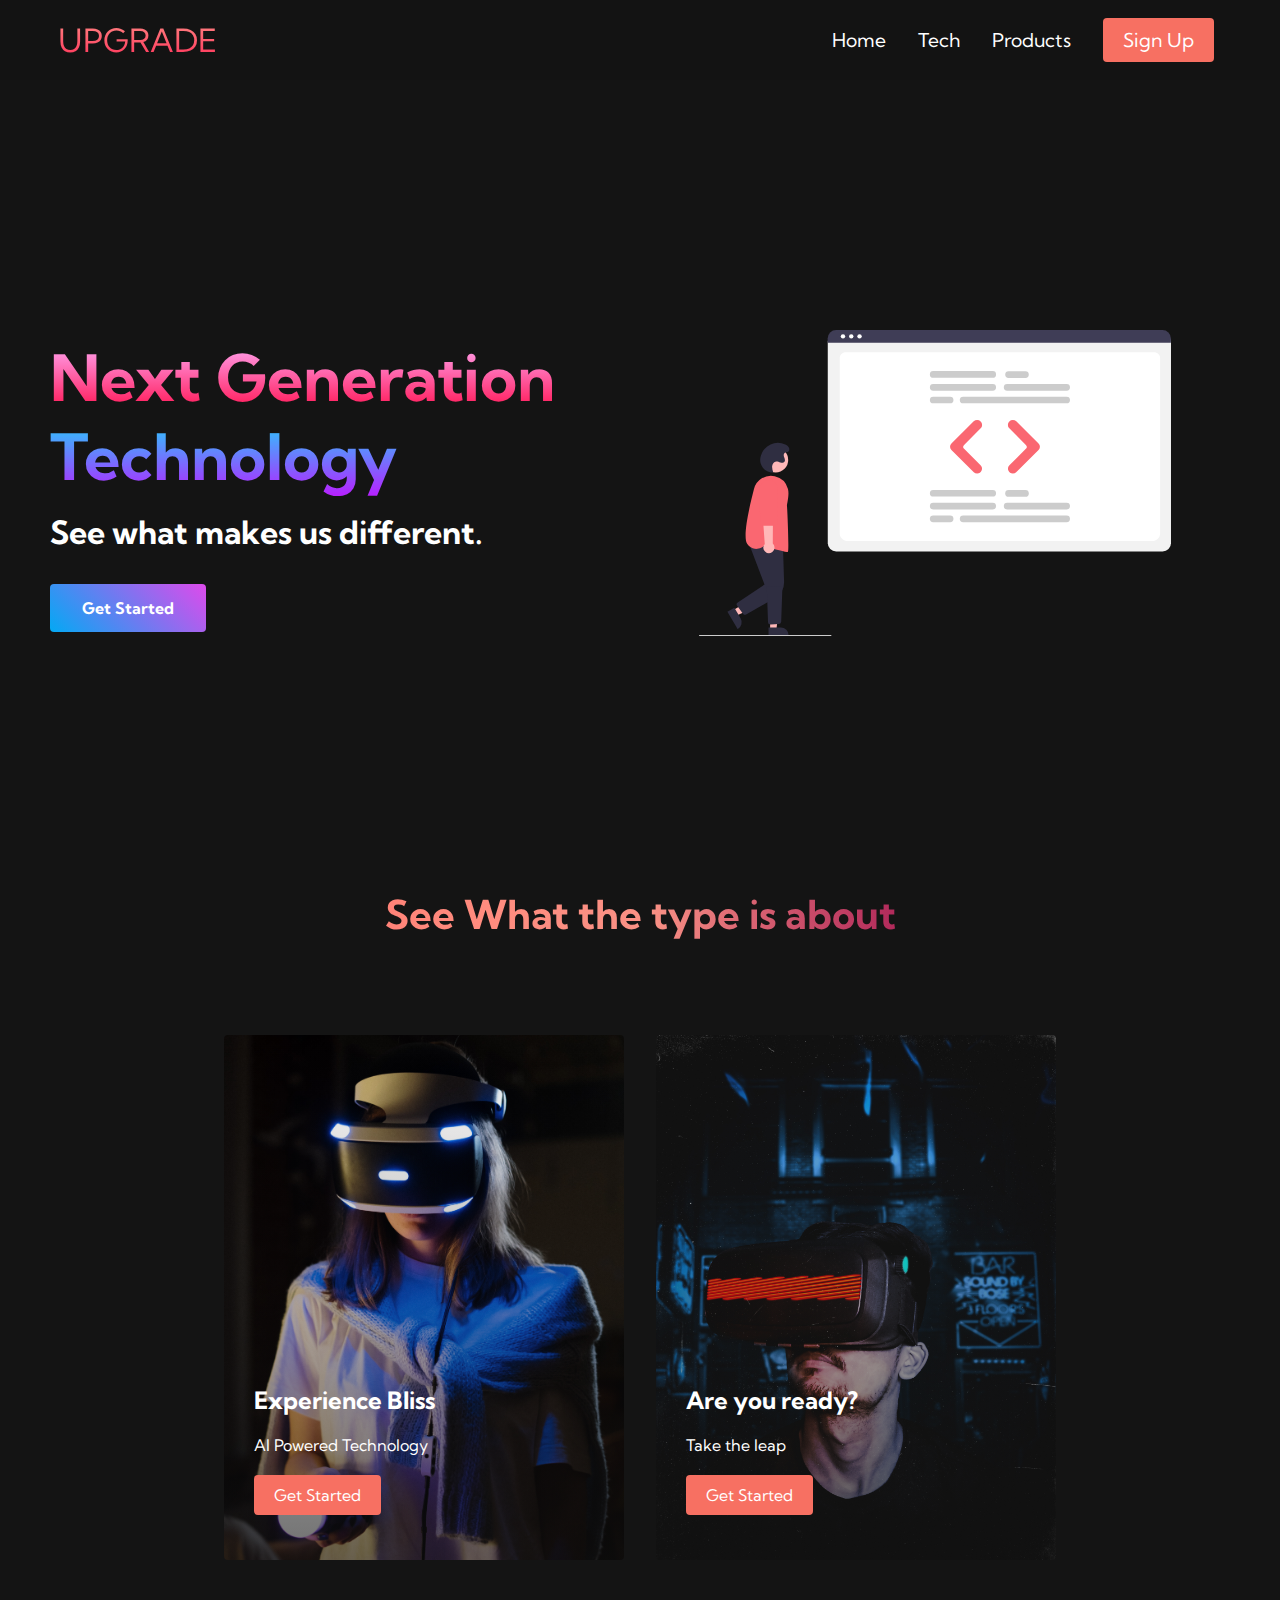
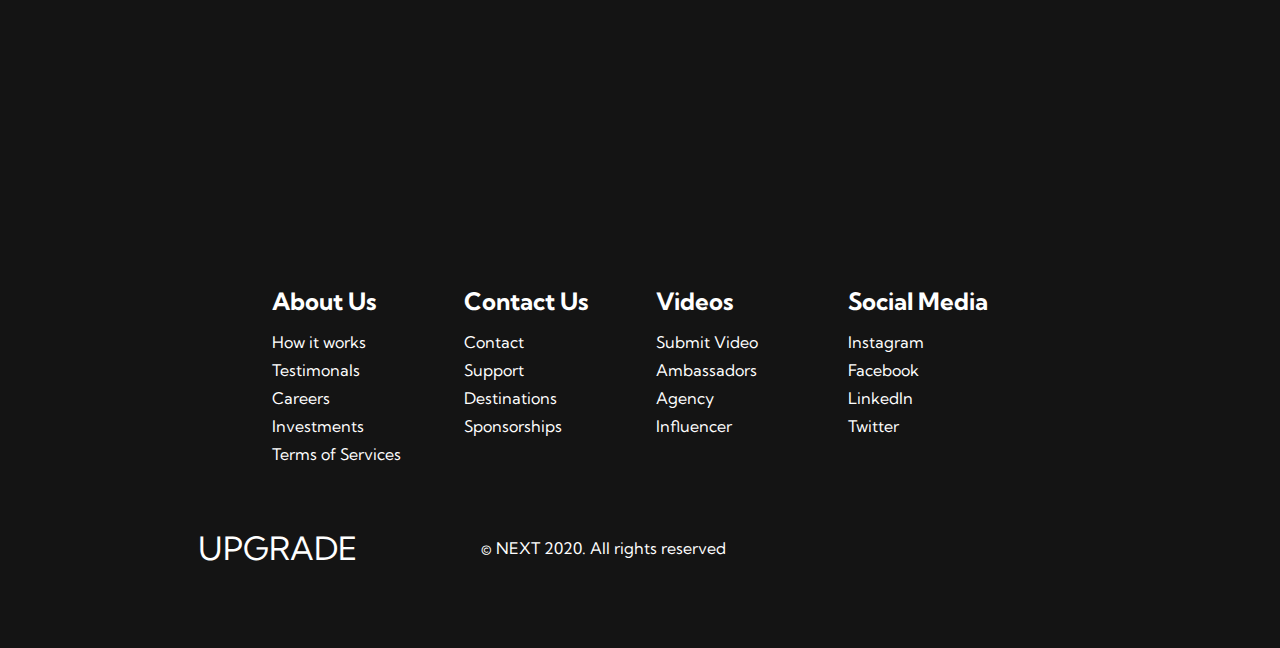
<file: index.html>
<!DOCTYPE html>
<html lang="en">
<head>
    <meta charset="UTF-8">
    <meta name="viewport" content="width=device-width, initial-scale=1.0">
    <title>First Web</title>
    <link rel="stylesheet" href="styles.css"/>
    <link rel="stylesheet" 
    href="https://use.fontawesome.com/releases/v5.15.1/css/all.css" integrity="sha384-vp86vTRFVJgpjF9jiIGPEEqYqlDwgyBgEF109VFjmqGmIY/Y4HV4d3Gp2irVfcrp" 
    crossorigin="anonymous">
    <link rel="preconnect" href="https://fonts.gstatic.com">
<link href="https://fonts.googleapis.com/css2?family=Kumbh+Sans:wght@400;700&display=swap" 
rel="stylesheet">

</head>
<body>
    
    <nav class="navbar">
        <div class="navbar__container">
            <a href="/" id="navbar__logo"><i class="fas fa-user-astronaut"></i>
                 UPGRADE</a>
            <div class="navbar__toggle" id="mobile-menu">
                <span class="bar"></span>
                <span class="bar"></span>
                <span class="bar"></span>
            </div>
            <ul class="navbar__menu">

                <li class="navbar__item">
                    <a href="/" class="navbar__links">Home</a>
                </li>
                <li class="navbar__item">
                    <a href="tech.html" class="navbar__links">Tech</a>
                </li>
                <li class="navbar__item">
                    <a href="/" class="navbar__links">Products</a>
                </li>
                <li class="navbar__btn">
                    <a href="/" class="button">Sign Up</a>
                </li>



            </ul>
        </div>
    </nav>


    <div class="main">

        <div class="main__container">

            <div class="main__content">
                <h1>Next Generation</h1>
                <h2>Technology</h2>
                <p>See what makes us different.</p>
                <button class="main__btn">
                    <a href="/">Get Started</a>
                </button>
            </div>
            <div class="main__img--container">
                <img src="images/pic1.svg" 
                alt="pic" id="main__img"/>
            </div>
        </div>
    </div>

    <!-- services-->

    <div class="services">
        <h1>See What the type is about</h1>
        <div class="services__container">
            <div class="services__card">

                <h2>Experience Bliss</h2>
                <p>AI Powered Technology</p>
                <button>Get Started</button>
    
            </div>
            <div class="services__card">

                <h2>Are you ready?</h2>
                <p>Take the leap</p>
                <button>Get Started</button>
            </div>


        </div> 
    </div>

    <div class="footer__container">
        <div class="footer__links">

            <div class="footer__links--wrapper">
                <div class="footer__link--items">
                    <h2>About Us</h2>
                    <a href="/">How it works</a>
                    <a href="/">Testimonals</a>
                    <a href="/">Careers</a>
                    <a href="/">Investments</a>
                    <a href="/">Terms of Services</a>
                </div>
                <div class="footer__link--items">
                    <h2>Contact Us</h2>
                    <a href="/">Contact</a>
                    <a href="/">Support</a>
                    <a href="/">Destinations</a>
                    <a href="/">Sponsorships</a>
                </div>
            </div>

            <div class="footer__links--wrapper">
                <div class="footer__link--items">
                    <h2>Videos</h2>
                    <a href="/">Submit Video</a>
                    <a href="/">Ambassadors</a>
                    <a href="/">Agency</a>
                    <a href="/">Influencer</a>
                </div>
                <div class="footer__link--items">
                    <h2>Social Media</h2>
                    <a href="/"><i class="fab fa-instagram"></i> Instagram</a>
                    <a href="/"><i class="fab fa-facebook"></i> Facebook</a>
                    <a href="/"><i class="fab fa-linkedin"></i> LinkedIn</a>
                    <a href="/"><i class="fab fa-twitter"></i> Twitter</a>
                </div>
            </div>
        </div>

            <div class="social__media">
                <div class="social__media--wrap">
                    <div class="footer__logo">
                        <a href="/" id="footer__logo">
                        <i class="fas fa-user-astronaut"></i>
                        UPGRADE
                    </a>
                    </div>

                    <p class="website__rights">&copy NEXT 2020. All rights reserved</p>
                    <div class="social__icons">
                        <a href="/" class="social__icon--link" target="_blank">
                            <i class="fab fa-facebook"></i>
                        </a>
                        <a href="/" class="social__icon--link" target="_blank">
                            <i class="fab fa-instagram"></i>
                        </a>
                        <a href="/" class="social__icon--link" target="_blank">
                            <i class="fab fa-linkedin"></i>
                        </a>
                        <a href="/" class="social__icon--link" target="_blank">
                            <i class="fab fa-twitter"></i>
                        </a>
                    </div>
                </div>
            </div>
        </div>

    <script src="app.js"></script>
</body>
</html>
</file>
<file: styles.css>
*{

    box-sizing: border-box;
    margin: 0;
    padding: 0;
    font-family: 'Kumbh Sans',sans-serif;
}

.navbar{

    background: #131313;
    height: 80px;
    display: flex;
    justify-content: center;
    align-items: center;
    font-size: 1.2rem;
    position: sticky;
    top: 0;
    z-index: 999;
}

.navbar__container{

    display: flex;
    justify-content: space-between;
    height: 80px;
    z-index: 1;
    width: 100%;
    max-width: 1300px;
    margin: 0 auto;
    padding: 0 50px;
}

#navbar__logo{

    background-color: #ff8177;
    background-image: linear-gradient(to top, #ff0844 0%, #ffb199 100%);
    background-size: 100%;
    -webkit-background-clip: text;
    -moz-background-clip: text;
    -webkit-text-fill-color: transparent;
    -moz-text-fill-color:transparent;
    display: flex;
    align-items: center;
    cursor: pointer;
    text-decoration: none;
    font-size: 2rem;

}

.fa-user-astronaut{
    margin-right: 0.5rem;
}


.navbar__menu{

    display: flex;
    align-items: center;
    list-style: none;
    text-align: center;
}

.navbar__item{

    height: 80px;
}

.navbar__links{

    color: #fff;
    display: flex;
    align-items: center;
    justify-content: center;
    text-decoration: none;
    padding: 0 1rem;
    height: 100%;
}

.navbar__btn{
    display: flex;
    align-items: center;
    justify-content: center;
    padding: 0 1rem;
    width: 100%;

}

.button{
    display: flex;
    align-items: center;
    justify-content: center;
    text-decoration: none;
    padding: 10px 20px;
    height: 100%;
    width: 100%;
    border: none;
    outline: none;
    border-radius: 4px;
    background: #f77062;
    color: #fff;
}

.button:hover{

    background: #4837ff;
    transition: all 0.3s ease;
    box-shadow: 0 0 5px #4837ff,
    0 0 25px #4837ff,
    0 0 50px #4837ff,
    0 0 200px #4837ff;
}

.navbar__links:hover{
    color:#f77062;
    background-image: transparent;
    transition: all 0.3s ease;
    box-shadow: 0 0 5px #4837ff,
    0 0 25px #4837ff,
    0 0 50px #4837ff,
    0 0 200px #4837ff;
}

@media screen and (max-width:960px){

    .navbar__container{

        display: flex;
        justify-content: space-between;
        height: 80px;
        z-index: 1;
        width: 100%;
        max-width: 1300px;
        padding: 0;
    }

    .navbar__menu{

        display: grid;
        grid-template-columns: auto;
        margin:0;
        width: 100%;
        position: absolute;
        top: -1000px;
        opacity: 0;
        transition: all 0.5s ease;
        height: 50vh;
        z-index: -1;
        background: #131313;
    }

    .navbar__menu.active{

        background: #131313;
        top: 100%;
        opacity: 1;
        transition: all 0.5s ease;
        height: 50vh;
        z-index: 99;
        font-size: 1.6rem;
    }

    #navbar__logo{

        padding-left: 25px;

    }

    .navbar__toggle .bar{
        width: 25px;
        height: 3px;
        margin: 5px auto;
        transition: all 0.3s ease-in-out;
        background: #fff;
    }

    .navbar__item{
        width:100%;
    }

    .navbar__links{

        text-align: center;
        padding:2rem;
        width:100%;
        display: table;
    }

    #mobile-menu{

        position: absolute;
        top: 20%;
        right:5%;
        transform: translate(5%,20%)
    }

    .navbar__btn{

        padding-bottom: 2rem;
    }

    .button{

        display: flex;
        justify-content: center;
        align-items: center;
        width: 80%;
        height: 80px;
        margin: 0;
    }

    .navbar__toggle .bar{

        display: block;
        cursor: pointer;
    }

    #mobile-menu.is-active.bar:nth-child(2){
        opacity: 0;
    }

    #mobile-menu.is-active.bar:nth-child(1){
        transform: translateY(8px) rotate(45deg);
    }

    #mobile-menu.is-active.bar:nth-child(3){
        transform: translateY(-8px) rotate(-45deg);
    }
}



.main{

    background: #141414;
}

.main__container{

    display: grid;
    grid-template-columns: 1fr 1fr;
    align-items: center;
    justify-self: center;
    margin: 0 auto;
    height: 90vh;
    background-color: #141414;
    z-index:1;
    width:100%;
    max-width: 1300px;
    padding: 0 50px;
}

.main__content h1{

    font-size: 4rem;
    background-color: #ff8177;
    background-image: linear-gradient(to top,
    #ff0844 0%, #ffb1ff 100%);
    background-size: 100%;
    -webkit-background-clip: text;
    -moz-background-clip: text;
    -webkit-text-fill-color: transparent;
    -moz-text-fill-color:transparent;
}

.main__content h2{

    font-size: 4rem;
    background-color: #ff8177;
    background-image: linear-gradient(to top,
    #b721ff 0%, #21d4fd 100%);
    background-size: 100%;
    -webkit-background-clip: text;
    -moz-background-clip: text;
    -webkit-text-fill-color: transparent;
    -moz-text-fill-color:transparent;
}

.main__content p{

    margin-top: 1rem;
    font-size: 2rem;
    font-weight: 700;
 

    color: white;
}


.main__btn{
    
    font-size: 1rem;
    font-weight: 700;
    background-image: linear-gradient(45deg,
    #03a9f4,#f441eb, #6f00ff,#03a9f4);
    background-size: 400%;
    padding: 14px 32px;
    border-radius: 4px;
    color: #fff;
    border: none;
    margin-top: 2rem;
    cursor: pointer;
    position: relative;
    overflow: hidden;
    transition: ease-out 0.35s;
    outline: none;
}


.main__btn a{

    position: relative;
    z-index: 2;
    color:#fff;
    transform: translate(-50%,-50%);
    text-decoration: none;
    
}


.main__btn:hover{

    animation: animate 8s linear infinite;
    
   
}

@keyframes animate{

    0%{
        background-position: 0%;
    }

    100%{
        background-position: 400%;
    }
}

.main__btn:before{

    position: absolute;
    content:'';
    top: -5px;
    left: -5px;
    right: -5px;
    bottom: -5px;
    z-index: -1;
    background-image: linear-gradient(90deg,
    #03a9f4,#f441a5, #ffeb3b,#03a9f4);
    background-size: 400%;
    border-radius: 4px;
    
}
.main__btn:hover:before{

    filter: blur(200px);

}


.main__img--container{

    text-align: center;
}

#main__img{
    height: auto;
    width:80%;
}

@media screen and (max-width: 768px){

    .main__container{

        display: grid;
        grid-template-columns: auto;
        align-items: center;
        justify-self: center;
        width: 100%;
        margin: 0 auto;
        height: 90vh;
    }

    .main__content{

        text-align: center;
        margin-bottom: 4rem;
    }

    .main__content h1{
        font-size: 2.5rem;
        margin-top: 2rem;
    }

    .main__content h2{
        font-size: 3rem;
    }

    .main__content p{

        margin-top: 1rem;
        font-size: 1.5rem;
    }
}

@media screen and (max-width: 480px){

    .main__content h1{
        font-size: 2rem;
        margin-top: 3rem;
    }

    .main__content h2{
        font-size: 2rem;
    }

    .main__content p{

        margin-top: 2rem;
        font-size: 1.5rem;
    }

    .main__btn{
        padding:12px 36px;
        margin: 2.5rem 0;
    }
}

.services{
    background: #141414;
    display: flex;
    flex-direction: column;
    align-items: center;
    height: 100vh;
}

.services h1{

    background-color: #ff8177;
    background-image: linear-gradient(
        to right,
        #ff8177 0%,
        #ff867a 5%,
        #ff8c7f 21%,
        #f99185 52%,
        #cf556c 78%,
        #b12a5b 100%
    );

    background-size: 100%;
    margin-bottom: 5rem;
    font-size: 2.5rem;
    -webkit-background-clip: text;
    -moz-background-clip: text;
    -webkit-text-fill-color: transparent;
    -moz-text-fill-color:transparent;
}

.services__container{

    display: flex;
    justify-content: center;
    flex-wrap: wrap;
}


.services__card{

    margin: 1rem;
    height: 525px;
    width:400px;
    border-radius: 4px;
    background-image: linear-gradient(
        to bottom,
        rgba(0,0,0,0) 0%,
        rgba(17,17,17,0.6) 100%),
        url('/images/pic2.jpg');
        background-size: cover;
        position: relative;
        color: #fff;
    
}

.services__card:nth-child(2){

    background-image: linear-gradient(
        to bottom,
        rgba(0,0,0,0) 0%,
        rgba(17,17,17,0.6) 100%),
        url('/images/pic3.jpg');
        background-size: cover;

}

.services h2{

    position: absolute;
    top: 350px;
    left: 30px;
}

.services__card p{

    position: absolute;
    top: 400px;
    left: 30px;
}

.services__card button{

    color: #fff;
    padding: 10px 20px;
    border: none;
    outline: none;
    border-radius: 4px;
    background: #f77062;
    position: absolute;
    top: 440px;
    left: 30px;
    font-size: 1rem;
    cursor: pointer;
}

.services__card:hover{

    transform: scale(1.075);
    transition: 0.2s ease-in;
    cursor: pointer;
}

.services__card button:hover{

    background: #4837ff;
    transition: all 0.35s ease-out;
    border-radius: 4px;
    outline: none;
}

@media screen and (max-width: 960px){

    .services{
        height: 1600px;
    }

    .services h1{

        font-size: 2rem;
        margin-top: 12rem;
    }

}

@media screen and (max-width: 480px){

    .services{
        height: 1400px;
    }

    .services h1{

        font-size: 1.2rem;
    }

    .services__card{

        width: 300px;
    }
    
}


.footer__container{

    background-color: #141414;
    padding: 5rem 0;
    display: flex;
    flex-direction: column;
    justify-content: center;
    align-items: center;
}

#footer__logo{

    color:#fff;
    display: flex;
    align-items: center;
    cursor:pointer;
    text-decoration: none;
    font-size: 2rem;

}

.footer__links{

    width: 100%;
    max-width: 1000px;
    display: flex;
    justify-content: center;
}

.footer__links--wrapper{

    display: flex;
}

.footer__link--items{

    display: flex;
    flex-direction: column;
    align-items: flex-start;
    margin: 16px;
    text-align: left;
    width: 160px;
    box-sizing: border-box;

}

.footer__link--items h2{

    margin-bottom: 16px;

}

.footer__link--items> h2{

    color: #fff;
}

.footer__link--items a{

    color: #fff;
    text-decoration: none;
    margin-bottom: 0.5rem;
}

.footer__link--items a:hover{

    color: #ff5f5f;
    transition: 0.3s ease-out;
}

.social__icon--link{
    color: #fff;
    font-size: 24px;
    padding: 1px;
}


.social__media{

    max-width: 1000px;
    width: 100%;
}

.social__media--wrap{

    display: flex;
    justify-content: space-between;
    align-items: center;
    width: 90%;
    max-width: 1000px;
    margin: 40px auto 0 auto;
}

.social__icons{

    display: flex;
    justify-content: space-between;
    align-items: center;
    width: 240px;
}

.social__logo{

    color: #fff;
    justify-self: flex-start;
    margin-left: 20px;
    cursor: pointer;
    text-decoration: none;
    font-size: 2rem;
    display: flex;
    align-items: center;
    margin-bottom: 16px;
}

.website__rights{
    color: #fff;
}

@media screen and (max-width:820px){

    .footer__links{
        padding-top: 2rem;
    }

    #footer__logo{
        margin-bottom: 2rem;
    }

    .website__rights{
        margin-bottom: 2rem;
    }

    .footer__links--wrapper{

        flex-direction: column;
    }

    .social__media--wrap{

        flex-direction: column;
    }
}

@media screen and (max-width:480px){

    .footer__links--items{
        padding:10px;
        margin: 0;
        width: 100%;
    }

    
}
</file>
